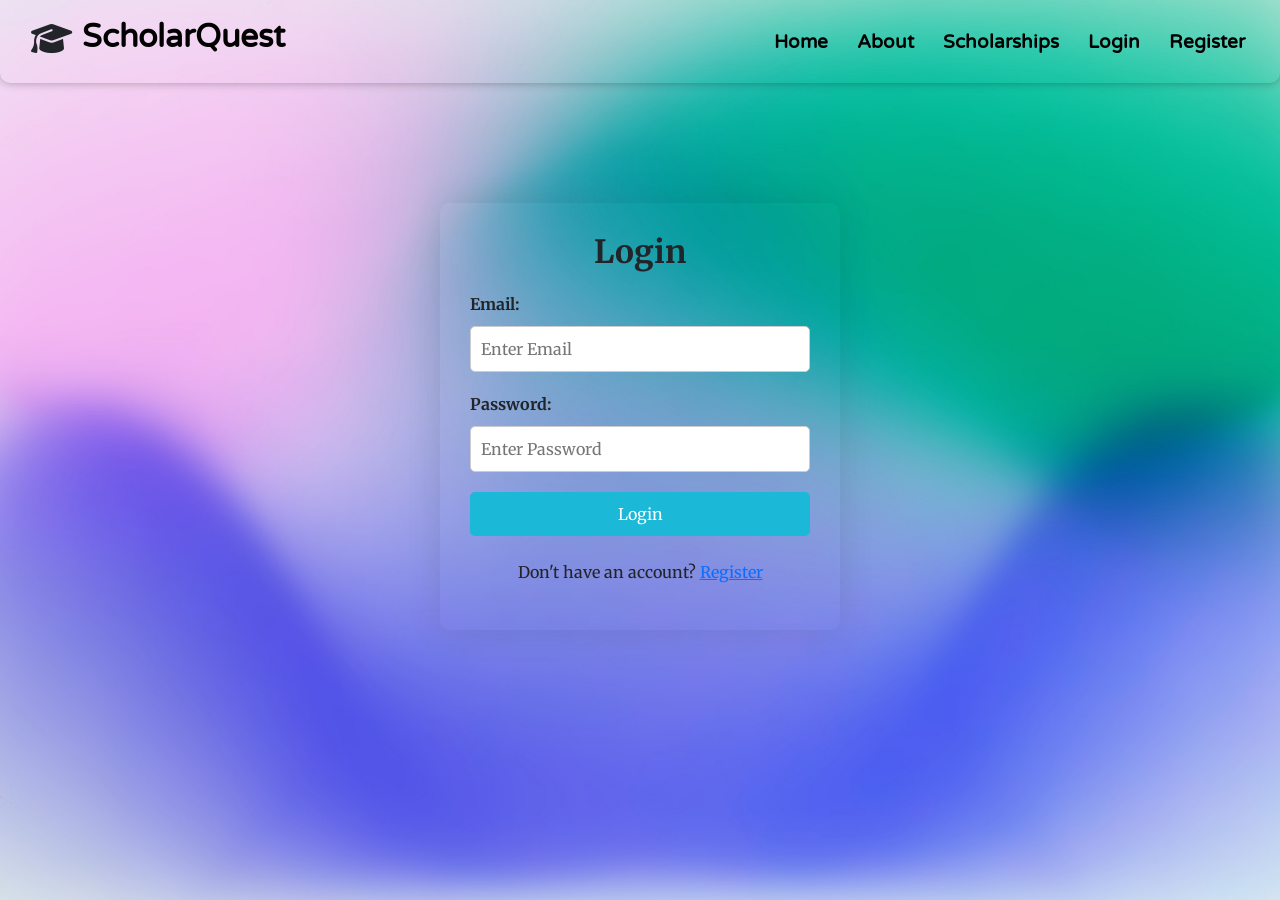
<file: web/login.html>
<!DOCTYPE html>
<html lang="en">
<head>
    <meta charset="UTF-8">
    <meta name="viewport" content="width=device-width, initial-scale=1.0">
    <title>Login</title>
    <link rel="stylesheet" href="https://cdn.jsdelivr.net/npm/bootstrap-icons@1.3.0/font/bootstrap-icons.css">
    <link href="https://cdn.jsdelivr.net/npm/bootstrap@5.3.2/dist/css/bootstrap.min.css" rel="stylesheet" integrity="sha384-T3c6CoIi6uLrA9TneNEoa7RxnatzjcDSCmG1MXxSR1GAsXEV/Dwwykc2MPK8M2HN" crossorigin="anonymous">
    <link rel="stylesheet" href="style.css">
    <link rel="stylesheet" href="https://cdnjs.cloudflare.com/ajax/libs/font-awesome/6.5.1/css/all.min.css" integrity="sha512-DTOQO9RWCH3ppGqcWaEA1BIZOC6xxalwEsw9c2QQeAIftl+Vegovlnee1c9QX4TctnWMn13TZye+giMm8e2LwA==" crossorigin="anonymous" referrerpolicy="no-referrer" />

    <link rel="preconnect" href="https://fonts.googleapis.com">
    <link rel="preconnect" href="https://fonts.gstatic.com" crossorigin>
    <link href="https://fonts.googleapis.com/css2?family=Merriweather:ital,opsz,wght@0,18..144,300..900;1,18..144,300..900&display=swap" rel="stylesheet">

    <link rel="preconnect" href="https://fonts.googleapis.com">
    <link rel="preconnect" href="https://fonts.gstatic.com" crossorigin>
    <link href="https://fonts.googleapis.com/css2?family=Varela+Round&display=swap" rel="stylesheet">

</head>

<body>
    <header>
        <div class="logo">
            <i class="fa-solid fa-graduation-cap"></i>
            <a href="index.html"><h2><b>ScholarQuest </b></h2></a>
        </div>
        <nav>
            <ul>
                <li><a href="index.html"><b>Home</b></a></li>
                <li><a href="about.html"><b>About</b></a></li>
                <li><a href="scholarship.html"><b>Scholarships</b></a></li>
                <li><a href="login.html"><b>Login</b></a></li>
                <li><a href="register.html"><b>Register</b></a></li>
            </ul>
        </nav>
    </header>

    <section class="form-container">
        <form action="Login" method="post">
            <h2><b>Login</b></h2>
            <label for="email"><b>Email:</b></label>
            <input type="text" id="email" name="email" placeholder="Enter Email" required>
            
            <label for="password"><b>Password:</b></label>
            <input type="password" id="password" name="password" placeholder="Enter Password" required>
            
            <button type="submit">Login</button>
            <br>
            <p>Don't have an account? <a href="register.html">Register</a></p>
        </form>
    </section>
</body>
</html>
</file>
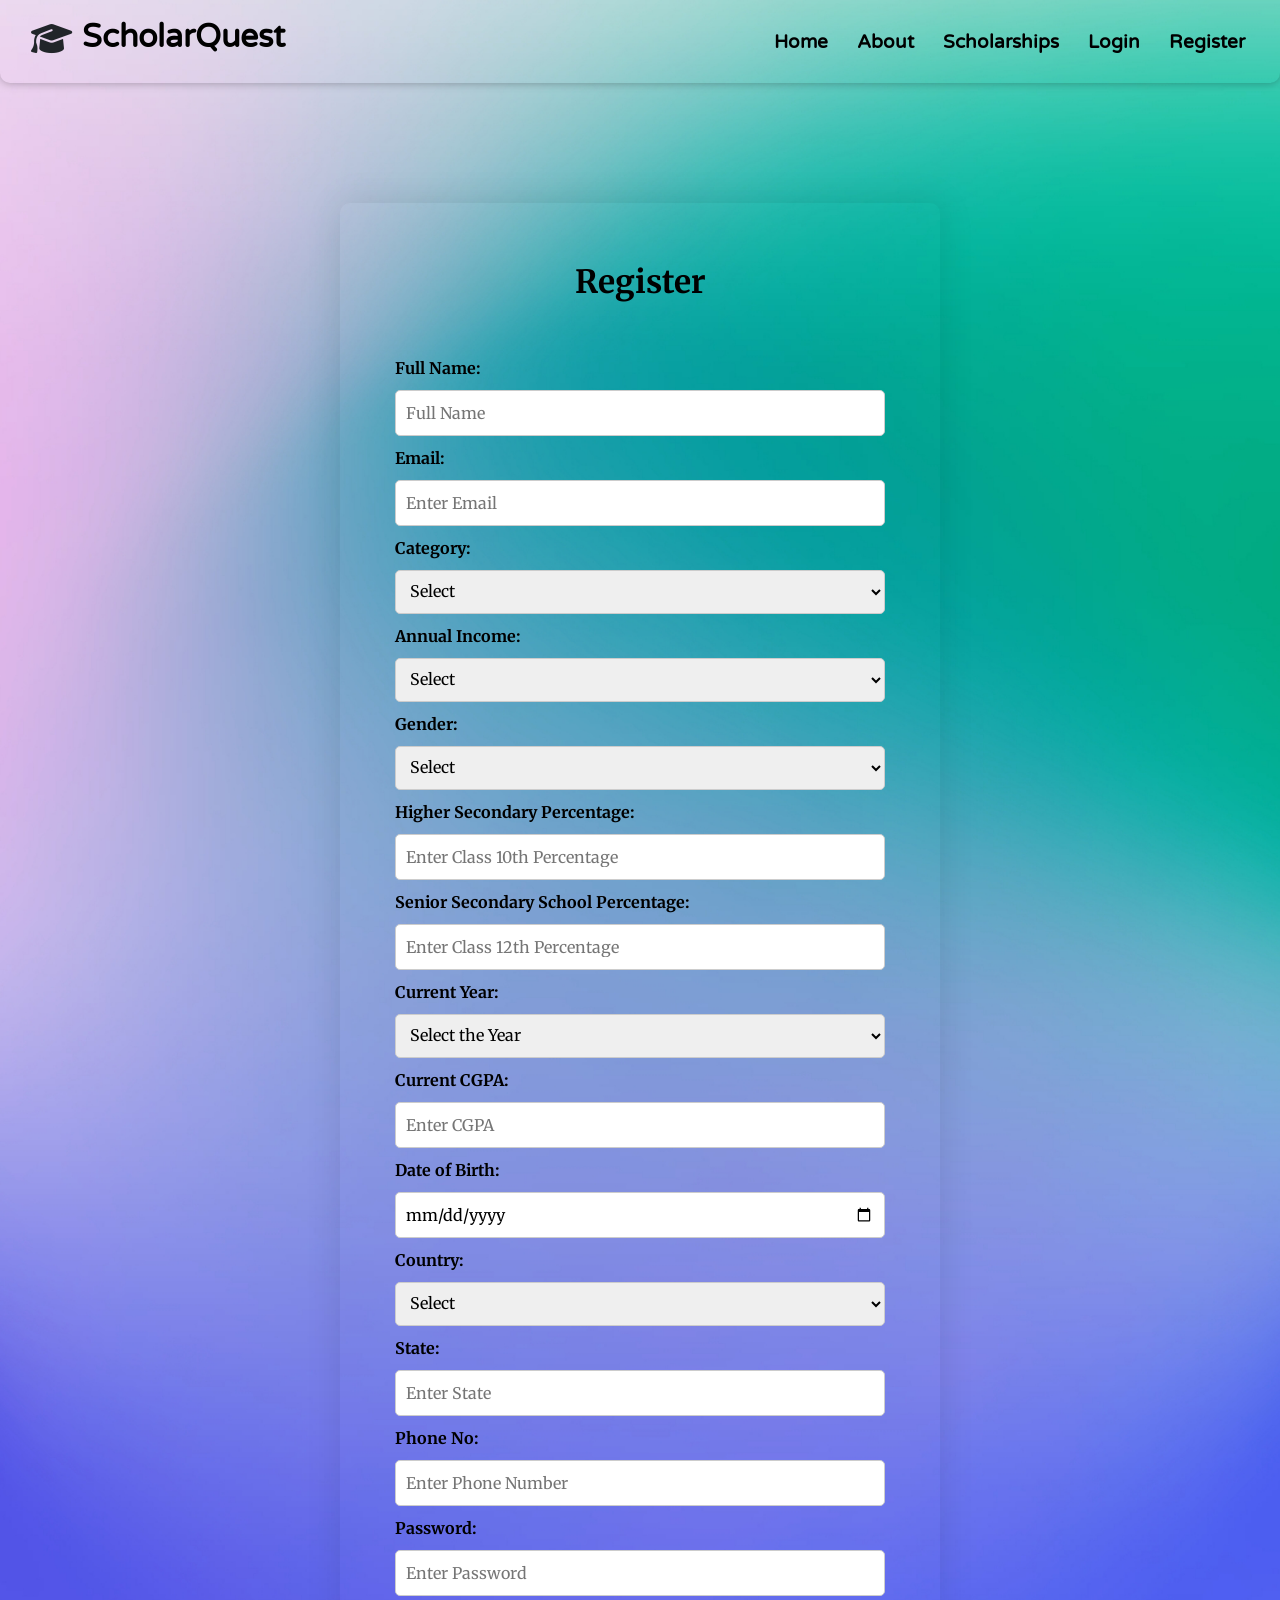
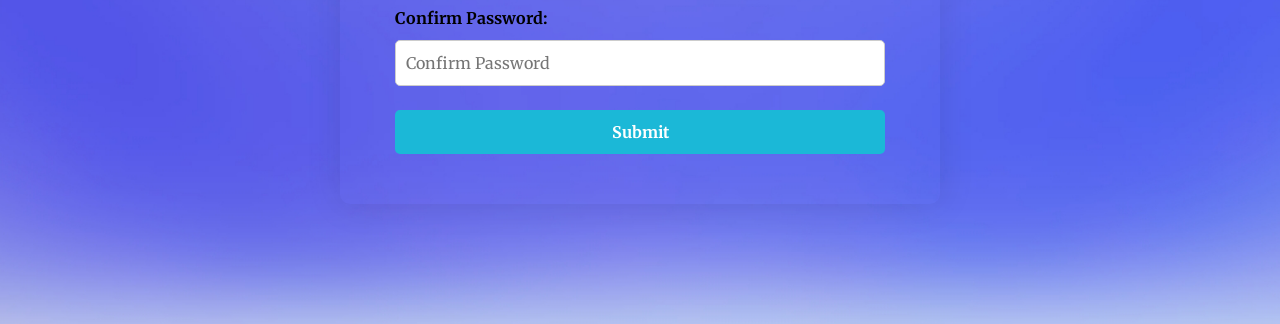
<file: web/register.html>
<!DOCTYPE html>
<html lang="en">
<head>
    <meta charset="UTF-8">
    <meta name="viewport" content="width=device-width, initial-scale=1.0">
    <title>Register</title>
    <link rel="stylesheet" href="https://cdn.jsdelivr.net/npm/bootstrap-icons@1.3.0/font/bootstrap-icons.css">
    <link href="https://cdn.jsdelivr.net/npm/bootstrap@5.3.2/dist/css/bootstrap.min.css" rel="stylesheet" integrity="sha384-T3c6CoIi6uLrA9TneNEoa7RxnatzjcDSCmG1MXxSR1GAsXEV/Dwwykc2MPK8M2HN" crossorigin="anonymous">
    <link rel="stylesheet" href="style.css">
    <link rel="stylesheet" href="https://cdnjs.cloudflare.com/ajax/libs/font-awesome/6.5.1/css/all.min.css" integrity="sha512-DTOQO9RWCH3ppGqcWaEA1BIZOC6xxalwEsw9c2QQeAIftl+Vegovlnee1c9QX4TctnWMn13TZye+giMm8e2LwA==" crossorigin="anonymous" referrerpolicy="no-referrer" />

    <link rel="preconnect" href="https://fonts.googleapis.com">
    <link rel="preconnect" href="https://fonts.gstatic.com" crossorigin>
    <link href="https://fonts.googleapis.com/css2?family=Merriweather:ital,opsz,wght@0,18..144,300..900;1,18..144,300..900&display=swap" rel="stylesheet">

    <link rel="preconnect" href="https://fonts.googleapis.com">
    <link rel="preconnect" href="https://fonts.gstatic.com" crossorigin>
    <link href="https://fonts.googleapis.com/css2?family=Varela+Round&display=swap" rel="stylesheet">

</head>
<body>
    <header>
        <div class="logo">
            <i class="fa-solid fa-graduation-cap"></i>
            <a href="index.html"><h2><b>ScholarQuest </b></h2></a>
        </div>
        <nav>
            <ul>
                <li><a href="index.html"><b>Home</b></a></li>
                <li><a href="about.html"><b>About</b></a></li>
                <li><a href="scholarship.html"><b>Scholarships</b></a></li>
                <li><a href="login.html"><b>Login</b></a></li>
                <li><a href="register.html"><b>Register</b></a></li>
            </ul>
        </nav>
    </header>

    <section class="reg-form-container">
        <form action="register" method="post">

            <h2><b>Register</b></h2>
            <br>

            <label for="fullName"><b>Full Name:</b></label>
            <input type="text" placeholder="Full Name" id="fullname" name="fullname" required> 
            
            <label for="email"><b>Email:</b></label>
            <input type="email" placeholder="Enter Email" id="email" name="email" required>
            
            <label for="category"><b>Category:</b></label>
            <!-- <input type="text" placeholder="enter category" id="category" name="category"><br><br>-->
            <select id="category" name="category" required>
                    <option value="Select">Select</option>
                    <option value="General">General</option>
                    <option value="OBC">OBC</option>
                    <option value="ST">ST</option>
                    <option value="SC">SC</option></select>
            </select>
            
            <label for="income"><b>Annual Income:</b></label>
               <!-- <input type="number" id="income" name="income">-->
                <select id="income" name="income" required>
                    <option value="Select">Select</option>
                    <option value="less than 1 lakh">less than 1 lakh</option>
                    <option value=" 1 lakh - 3 lakh">1 lakh - 3 lakh</option>
                    <option value="5 lakh - 7 lakh">5 lakh - 7 lakh</option>
                    <option value="7 lakh and above">7 lakh and above</option>
                </select>

            <label for="gender"><b>Gender:</b></label>
            <select id="gender" name="gender" required>
                <option value="Select">Select</option>
                <option value="Male" id="male">Male</option>
                <option value="Female" id="female">Female</option>
                <option value="prefer_not_to_say" id="prefer_not_to_say">Prefer not to say</option>
            </select>
            
            <label for="high_School"><b>Higher Secondary Percentage:</b></label>
            <input type="text" placeholder="Enter Class 10th Percentage" id="higher_School" name="higher_School">
            
            <label for="senior_School"><b>Senior Secondary School Percentage:</b></label>
            <input type="text" placeholder="Enter Class 12th Percentage" id="senior_School" name="senior_School">
            
            <label for="year"><b>Current Year:</b></label>
            <select id="year" name="year">
                <option value="Select">Select the Year</option>
                <option value="first" id="first">1st Year</option>
                <option value="second" id="second">2nd Year</option>
                <option value="third" id="third">3rd Year</option>
                <option value="fourth" id="fourth">4th Year</option>
                <option value="Pg" id="pg">Post Graduate</option>
            </select>
            
            <label for="CGPA"><b>Current CGPA:</b></label>
            <input type="text" placeholder="Enter CGPA" id="CGPA" name="CGPA">
            
            <label for="dob"><b>Date of Birth:</b></label>
            <input type="date" placeholder="DD-MM-YYYY" id="dob" name="dob" required>
            
            <label for="country"><b>Country:</b></label>
            <select id="country" name="country" required>
                <option value="Select">Select</option>
                <option value="India" id="male">India</option>
                <option value="abroad" id="male">Abroad</option>
            </select>
            
            <label for="state"><b>State:</b></label>
            <input type="text" placeholder="Enter State" id="state" name="state" required>
            
            <label for="contact"><b>Phone No:</b></label>
            <input type="tel" placeholder="Enter Phone Number" id="phone" name="phone" required>
            
            <label for="password"><b>Password:</b></label>
            <input type="password" placeholder="Enter Password" id="password" name="password" required>
            
            <label for="Confirm Password"><b>Confirm Password:</b></label>
            <input type="password" placeholder="Confirm Password" id="password" name="ConfirmPassword" required>
            <br>
            <button type="Submit"><b>Submit</b></button>
    </section>
      
        <!--<div id = "section">
            <div id="registerbox"> 
                <span i="sectionheading">
                    <h1>Registration form</h1>
                </span><br>
                <form action="register" method="post">
                <label for="fullName">Full Name:</label>
                <input type="text" placeholder="First name" id="firstName" name="firstName">
                <input type="text" placeholder="Last name" id="lastName" name="lastName"><br><br>
                <label for="email">Email:</label>
                <input type="email" placeholder="enter email" id="email" name="email"><br><br>
                <label for="category">Category:</label>
                <input type="text" placeholder="enter category" id="category" name="category"><br><br>
                <label for="income">Income:</label>-->
               <!-- <input type="number" id="income" name="income">-->
            <!-- <select id="income" name="income">
                    <option value="less than 1 lakh">less than 1 lakh</option>
                    <option value=" 1 lakh- 3 lakh">1 lakh- 3 lakh</option>
                    <option value="5 lakh- 7 lakh">5 lakh- 7 lakh</option>
                    <option value="7 lakh and above">7 lakh and above</option></select><br><br>
                <label for="gender">Gender:</label>
                <input type="radio" id="male" name="gender" value="male">
                <label for="male">Male</label>
                 <input type="radio" id="female" name="gender" value="female">
                 <label for="female">Female</label>
                 <input type="radio" id="prefer_not_to_say" name="gender" value="prefer_not_to_say">
                 <label for="prefer_not_to_say">Prefer not to say</label><br><br>
                 <label for="dob">DOB:</label>
                <input type="date" placeholder="enter dob" id="dob" name="dob"><br><br>
                <label for="country">Country:</label>
                <input type="text" placeholder="enter country" id="country" name="country"><br><br>
                <label for="state">State:</label>
                <input type="text" placeholder="enter state" id="state" name="state"><br><br>
                <label for="contact">Contact:</label>
                <input type="number" placeholder="enter contact" id="contact" name="contact"><br><br>
                <label for="password">Password:</label>
                <input type="password" placeholder="enter password" id="password" name="password"><br><br>
                <label for="password">Confirm Password:</label>
                <input type="password" placeholder="confirm password" id="password" name="ConfirmPassword"><br><br>
                <input type="submit" value="submit">
                </form>
                 </div>
         </div>-->
</body>      

</html>
</file>
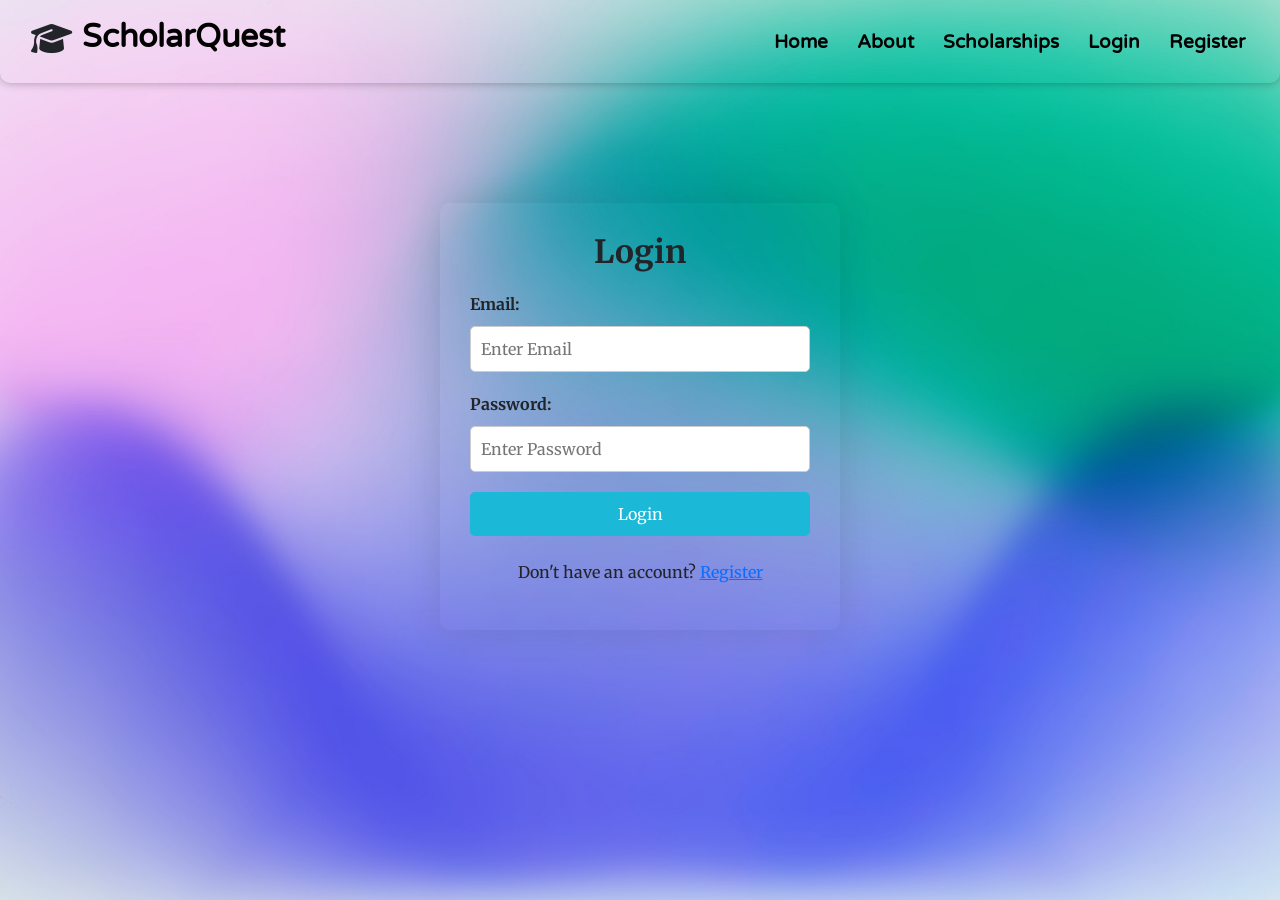
<file: src/main/webapp/login.html>
<!DOCTYPE html>
<html lang="en">
<head>
    <meta charset="UTF-8">
    <meta name="viewport" content="width=device-width, initial-scale=1.0">
    <title>Login</title>
    <link rel="stylesheet" href="https://cdn.jsdelivr.net/npm/bootstrap-icons@1.3.0/font/bootstrap-icons.css">
    <link href="https://cdn.jsdelivr.net/npm/bootstrap@5.3.2/dist/css/bootstrap.min.css" rel="stylesheet" integrity="sha384-T3c6CoIi6uLrA9TneNEoa7RxnatzjcDSCmG1MXxSR1GAsXEV/Dwwykc2MPK8M2HN" crossorigin="anonymous">
    <link rel="stylesheet" href="css/style.css">
    <link rel="stylesheet" href="https://cdnjs.cloudflare.com/ajax/libs/font-awesome/6.5.1/css/all.min.css" integrity="sha512-DTOQO9RWCH3ppGqcWaEA1BIZOC6xxalwEsw9c2QQeAIftl+Vegovlnee1c9QX4TctnWMn13TZye+giMm8e2LwA==" crossorigin="anonymous" referrerpolicy="no-referrer" />

    <link rel="preconnect" href="https://fonts.googleapis.com">
    <link rel="preconnect" href="https://fonts.gstatic.com" crossorigin>
    <link href="https://fonts.googleapis.com/css2?family=Merriweather:ital,opsz,wght@0,18..144,300..900;1,18..144,300..900&display=swap" rel="stylesheet">

    <link rel="preconnect" href="https://fonts.googleapis.com">
    <link rel="preconnect" href="https://fonts.gstatic.com" crossorigin>
    <link href="https://fonts.googleapis.com/css2?family=Varela+Round&display=swap" rel="stylesheet">

</head>

<body>
    <header>
        <div class="logo">
            <i class="fa-solid fa-graduation-cap"></i>
            <a href="index.html"><h2><b>ScholarQuest </b></h2></a>
        </div>
        <nav>
            <ul>
                <li><a href="index.html"><b>Home</b></a></li>
                <li><a href="about.html"><b>About</b></a></li>
                <li><a href="scholarship.html"><b>Scholarships</b></a></li>
                <li><a href="login.html"><b>Login</b></a></li>
                <li><a href="register.html"><b>Register</b></a></li>
            </ul>
        </nav>
    </header>

    <section class="form-container">
        <form action="Login" method="post">
            <h2><b>Login</b></h2>
            <label for="email"><b>Email:</b></label>
            <input type="text" id="email" name="email" placeholder="Enter Email" required>
            
            <label for="password"><b>Password:</b></label>
            <input type="password" id="password" name="password" placeholder="Enter Password" required>
            
            <button type="submit">Login</button>
            <br>
            <p>Don't have an account? <a href="register.html">Register</a></p>
        </form>
    </section>
</body>
</html>
</file>
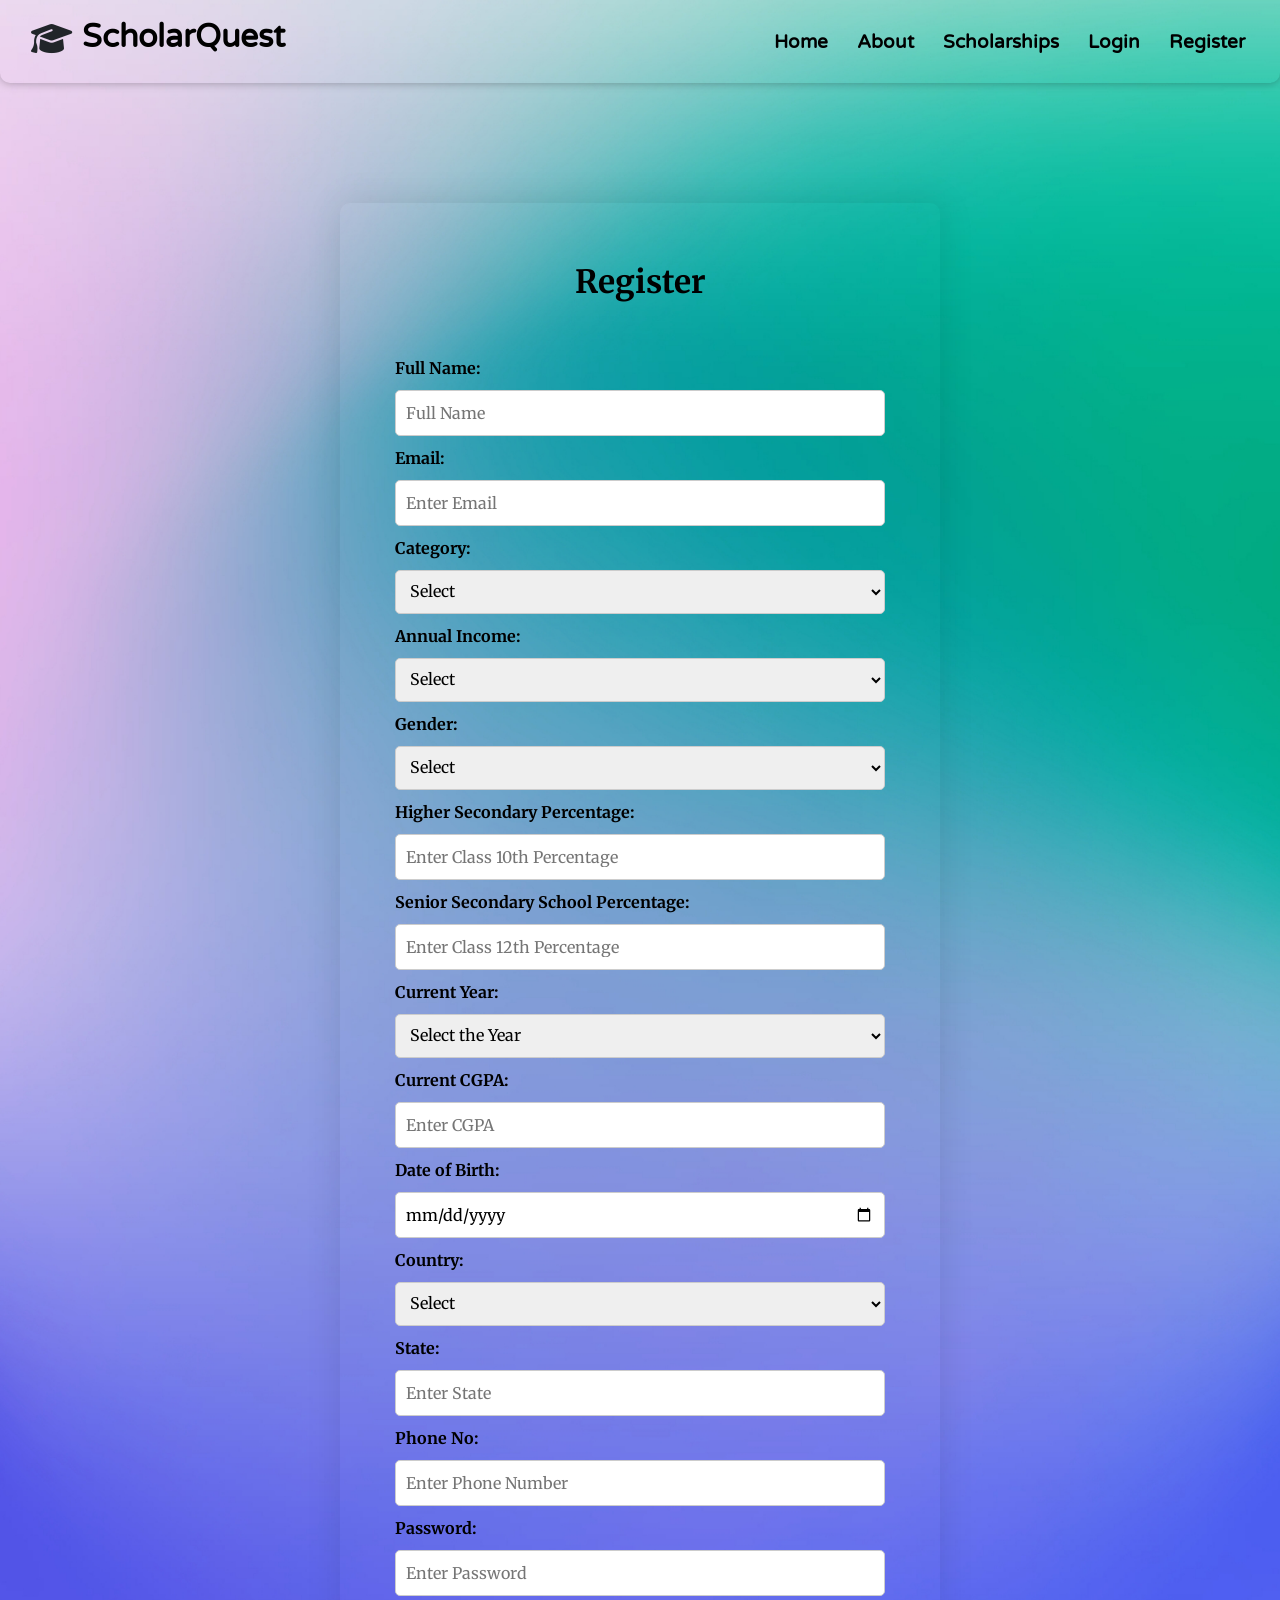
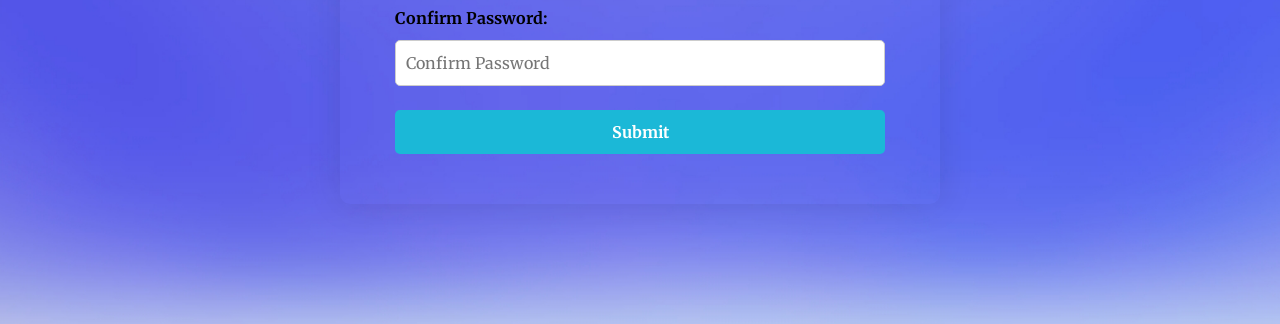
<file: src/main/webapp/register.html>
<!DOCTYPE html>
<html lang="en">
<head>
    <meta charset="UTF-8">
    <meta name="viewport" content="width=device-width, initial-scale=1.0">
    <title>Register</title>
    <link rel="stylesheet" href="https://cdn.jsdelivr.net/npm/bootstrap-icons@1.3.0/font/bootstrap-icons.css">
    <link href="https://cdn.jsdelivr.net/npm/bootstrap@5.3.2/dist/css/bootstrap.min.css" rel="stylesheet" integrity="sha384-T3c6CoIi6uLrA9TneNEoa7RxnatzjcDSCmG1MXxSR1GAsXEV/Dwwykc2MPK8M2HN" crossorigin="anonymous">
    <link rel="stylesheet" href="css/style.css">
    <link rel="stylesheet" href="https://cdnjs.cloudflare.com/ajax/libs/font-awesome/6.5.1/css/all.min.css" integrity="sha512-DTOQO9RWCH3ppGqcWaEA1BIZOC6xxalwEsw9c2QQeAIftl+Vegovlnee1c9QX4TctnWMn13TZye+giMm8e2LwA==" crossorigin="anonymous" referrerpolicy="no-referrer" />

    <link rel="preconnect" href="https://fonts.googleapis.com">
    <link rel="preconnect" href="https://fonts.gstatic.com" crossorigin>
    <link href="https://fonts.googleapis.com/css2?family=Merriweather:ital,opsz,wght@0,18..144,300..900;1,18..144,300..900&display=swap" rel="stylesheet">

    <link rel="preconnect" href="https://fonts.googleapis.com">
    <link rel="preconnect" href="https://fonts.gstatic.com" crossorigin>
    <link href="https://fonts.googleapis.com/css2?family=Varela+Round&display=swap" rel="stylesheet">

</head>
<body>
    <header>
        <div class="logo">
            <i class="fa-solid fa-graduation-cap"></i>
            <a href="index.html"><h2><b>ScholarQuest </b></h2></a>
        </div>
        <nav>
            <ul>
                <li><a href="index.html"><b>Home</b></a></li>
                <li><a href="about.html"><b>About</b></a></li>
                <li><a href="scholarship.html"><b>Scholarships</b></a></li>
                <li><a href="login.html"><b>Login</b></a></li>
                <li><a href="register.html"><b>Register</b></a></li>
            </ul>
        </nav>
    </header>

    <section class="reg-form-container">
        <form action="register" method="post">

            <h2><b>Register</b></h2>
            <br>

            <label for="fullName"><b>Full Name:</b></label>
            <input type="text" placeholder="Full Name" id="fullname" name="fullname" required> 
            
            <label for="email"><b>Email:</b></label>
            <input type="email" placeholder="Enter Email" id="email" name="email" required>
            
            <label for="category"><b>Category:</b></label>
            <!-- <input type="text" placeholder="enter category" id="category" name="category"><br><br>-->
            <select id="category" name="category" required>
                    <option value="Select">Select</option>
                    <option value="General">General</option>
                    <option value="OBC">OBC</option>
                    <option value="ST">ST</option>
                    <option value="SC">SC</option></select>
            </select>
            
            <label for="income"><b>Annual Income:</b></label>
               <!-- <input type="number" id="income" name="income">-->
                <select id="income" name="income" required>
                    <option value="Select">Select</option>
                    <option value="less than 1 lakh">less than 1 lakh</option>
                    <option value=" 1 lakh - 3 lakh">1 lakh - 3 lakh</option>
                    <option value="5 lakh - 7 lakh">5 lakh - 7 lakh</option>
                    <option value="7 lakh and above">7 lakh and above</option>
                </select>

            <label for="gender"><b>Gender:</b></label>
            <select id="gender" name="gender" required>
                <option value="Select">Select</option>
                <option value="Male" id="male">Male</option>
                <option value="Female" id="female">Female</option>
                <option value="prefer_not_to_say" id="prefer_not_to_say">Prefer not to say</option>
            </select>
            
            <label for="high_School"><b>Higher Secondary Percentage:</b></label>
            <input type="text" placeholder="Enter Class 10th Percentage" id="higher_School" name="higher_School">
            
            <label for="senior_School"><b>Senior Secondary School Percentage:</b></label>
            <input type="text" placeholder="Enter Class 12th Percentage" id="senior_School" name="senior_School">
            
            <label for="year"><b>Current Year:</b></label>
            <select id="year" name="year">
                <option value="Select">Select the Year</option>
                <option value="first" id="first">1st Year</option>
                <option value="second" id="second">2nd Year</option>
                <option value="third" id="third">3rd Year</option>
                <option value="fourth" id="fourth">4th Year</option>
                <option value="Pg" id="pg">Post Graduate</option>
            </select>
            
            <label for="CGPA"><b>Current CGPA:</b></label>
            <input type="text" placeholder="Enter CGPA" id="CGPA" name="CGPA">
            
            <label for="dob"><b>Date of Birth:</b></label>
            <input type="date" placeholder="DD-MM-YYYY" id="dob" name="dob" required>
            
            <label for="country"><b>Country:</b></label>
            <select id="country" name="country" required>
                <option value="Select">Select</option>
                <option value="India" id="male">India</option>
                <option value="abroad" id="male">Abroad</option>
            </select>
            
            <label for="state"><b>State:</b></label>
            <input type="text" placeholder="Enter State" id="state" name="state" required>
            
            <label for="contact"><b>Phone No:</b></label>
            <input type="tel" placeholder="Enter Phone Number" id="phone" name="phone" required>
            
            <label for="password"><b>Password:</b></label>
            <input type="password" placeholder="Enter Password" id="password" name="password" required>
            
            <label for="Confirm Password"><b>Confirm Password:</b></label>
            <input type="password" placeholder="Confirm Password" id="password" name="ConfirmPassword" required>
            <br>
            <button type="Submit"><b>Submit</b></button>
    </section>
      
        <!--<div id = "section">
            <div id="registerbox"> 
                <span i="sectionheading">
                    <h1>Registration form</h1>
                </span><br>
                <form action="register" method="post">
                <label for="fullName">Full Name:</label>
                <input type="text" placeholder="First name" id="firstName" name="firstName">
                <input type="text" placeholder="Last name" id="lastName" name="lastName"><br><br>
                <label for="email">Email:</label>
                <input type="email" placeholder="enter email" id="email" name="email"><br><br>
                <label for="category">Category:</label>
                <input type="text" placeholder="enter category" id="category" name="category"><br><br>
                <label for="income">Income:</label>-->
               <!-- <input type="number" id="income" name="income">-->
            <!-- <select id="income" name="income">
                    <option value="less than 1 lakh">less than 1 lakh</option>
                    <option value=" 1 lakh- 3 lakh">1 lakh- 3 lakh</option>
                    <option value="5 lakh- 7 lakh">5 lakh- 7 lakh</option>
                    <option value="7 lakh and above">7 lakh and above</option></select><br><br>
                <label for="gender">Gender:</label>
                <input type="radio" id="male" name="gender" value="male">
                <label for="male">Male</label>
                 <input type="radio" id="female" name="gender" value="female">
                 <label for="female">Female</label>
                 <input type="radio" id="prefer_not_to_say" name="gender" value="prefer_not_to_say">
                 <label for="prefer_not_to_say">Prefer not to say</label><br><br>
                 <label for="dob">DOB:</label>
                <input type="date" placeholder="enter dob" id="dob" name="dob"><br><br>
                <label for="country">Country:</label>
                <input type="text" placeholder="enter country" id="country" name="country"><br><br>
                <label for="state">State:</label>
                <input type="text" placeholder="enter state" id="state" name="state"><br><br>
                <label for="contact">Contact:</label>
                <input type="number" placeholder="enter contact" id="contact" name="contact"><br><br>
                <label for="password">Password:</label>
                <input type="password" placeholder="enter password" id="password" name="password"><br><br>
                <label for="password">Confirm Password:</label>
                <input type="password" placeholder="confirm password" id="password" name="ConfirmPassword"><br><br>
                <input type="submit" value="submit">
                </form>
                 </div>
         </div>-->
</body>      

</html>
</file>
<file: web/style.css>
* {
    margin: 0;
    padding: 0;
    box-sizing: border-box;
}

body {
    font-family: "Merriweather", Arial, sans-serif;
    font-optical-sizing: auto;
    font-style: normal;
    font-weight: 450;
    font-variation-settings: "wdth" 100;

    background-position: center;
    display: flex;
    flex-direction: column;
    min-height: 100vh;
    /* background: #ad5389;
    background: -webkit-linear-gradient(to top, #DAE2F8, #D6A4A4);
    background: linear-gradient(135deg, #c2e9fb, #a1c4fd, #CBEAEC); */

    background-image: url("../images/RTUFCD.png");
    background-position: center center;
    background-repeat: no-repeat;
    background-size: cover;


}

header {
    font-family: "Varela Round", Arial, sans-serif;
    font-weight: 400;
    font-weight: 550;
    font-style: normal;

    display: flex;
    justify-content: space-between;
    align-items: center;
    padding: 0.8%;
    border-bottom-left-radius: 10px;
    border-bottom-right-radius: 10px;
    box-shadow: 0px 0px 10px 0px rgba(0,0,0,0.3);
    /* border: 0.1px solid rgb(114, 114, 114); */
    background-color: transparent; 

}

.logo {
    display: flex;
    align-items: center;
    margin-left: 1.65%;
}

.logo i {
    height: 30px; 
    margin-right: 10px;
    font-size: 33px;
    margin-top: -10px;
}

.logo a {
    font-size: 25px;
    font-weight: bolder;
    text-decoration: none;
    position: relative;
    color: black;
}

nav {
    padding-left: 5%;
    margin-top: 2vh;
}

nav ul {
    list-style-type: none;
    text-align: center;
}

nav ul li {
    display: inline-block;
    margin-right: 25px;
    position: relative;
}

nav ul li a {
    text-decoration: none;
    color: black;
    font-weight: bolder;
    font-size: larger;
    position: relative;
    transition: color 0.3s ease-in-out;
}

nav ul li a::after {
    content: '';
    position: absolute;
    width: 100%;
    height: 2px;
    background-color: #000307;
    bottom: 0;
    left: 0;
    transform: scaleX(0);
    transform-origin: left;
    transition: transform 0.3s ease-in-out;
}

nav ul li a:hover {
    color: red;
}

nav ul li a:hover::after {
    transform: scaleX(1);
}

.form-container {
    background-color: transparent;
    margin: 120px auto;
    padding: 30px;
    border-radius: 10px;
    box-shadow: 0px 0px 36px 0px rgba(0,0,0,0.1);
    max-width: 400px;
    width: 700px;
}

.form-container h2 {
    margin-bottom: 20px;
    text-align: center;
}

.form-container form {
    display: flex;
    flex-direction: column;
}

.form-container form label {
    margin-bottom: 10px;
}

.form-container form input {
    margin-bottom: 20px;
    padding: 10px;
    border: 1px solid #ccc;
    border-radius: 5px;
}

.form-container form button {
    padding: 10px;
    border: none;
    border-radius: 5px;
    background-color: #1bb8d7;
    color: white;
    cursor: pointer;
}

.form-container p {
    text-align: center;
}

/* Register CSS */

.reg-form-container {
    background-color: transparent;
    margin: 120px auto;
    padding: 30px;
    border-radius: 10px;
    box-shadow: 0px 0px 36px 0px rgba(0,0,0,0.1);
    max-width: 600px;
    width: 700px;
}

.reg-form-container h2 {
    margin-bottom: 20px;
    text-align: center;
    color: black;
    margin-top: 30px;
}

.reg-form-container form {
    display: flex;
    flex-direction: column;
}

.reg-form-container form label {
    margin-bottom: 10px;
    display: block;
    margin: 10px 0;
    color: black;
    text-align: left;
    margin-left: 25px;
}

.reg-form-container form select,
.reg-form-container form input[type="text"],
.reg-form-container form input[type="email"],
.reg-form-container form input[type="tel"],
.reg-form-container form input[type="password"],
.reg-form-container form input[type="date"] {
    margin-left: 25px;
    margin-right: 25px;
    padding: 10px;
    border: 1px solid #ccc;
    border-radius: 5px;
}

.reg-form-container form .year-sem-container {
    display: flex;
    justify-content: space-between;
    margin-left: 25px;
    margin-right: 25px;
}

.reg-form-container form .year-sem-container input {
    width: 48%;
    display: inline-block;
} 

.reg-form-container form button {
    padding: 10px;
    border: none;
    border-radius: 5px;
    background-color: #1bb8d7;
    color: white;
    cursor: pointer;
    margin-bottom: 20px;
    margin-right: 25px;
    margin-left: 25px;
}

.reg-form-container p {
    text-align: center;
}
</file>
<file: src/main/webapp/css/style.css>
* {
    margin: 0;
    padding: 0;
    box-sizing: border-box;
}

body {
    font-family: "Merriweather", Arial, sans-serif;
    font-optical-sizing: auto;
    font-style: normal;
    font-weight: 450;
    font-variation-settings: "wdth" 100;

    background-position: center;
    display: flex;
    flex-direction: column;
    min-height: 100vh;
    /* background: #ad5389;
    background: -webkit-linear-gradient(to top, #DAE2F8, #D6A4A4);
    background: linear-gradient(135deg, #c2e9fb, #a1c4fd, #CBEAEC); */

    background-image: url("../images/RTUFCD.png");
    background-position: center center;
    background-repeat: no-repeat;
    background-size: cover;


}

header {
    font-family: "Varela Round", Arial, sans-serif;
    font-weight: 400;
    font-weight: 550;
    font-style: normal;

    display: flex;
    justify-content: space-between;
    align-items: center;
    padding: 0.8%;
    border-bottom-left-radius: 10px;
    border-bottom-right-radius: 10px;
    box-shadow: 0px 0px 10px 0px rgba(0,0,0,0.3);
    /* border: 0.1px solid rgb(114, 114, 114); */
    background-color: transparent; 

}

.logo {
    display: flex;
    align-items: center;
    margin-left: 1.65%;
}

.logo i {
    height: 30px; 
    margin-right: 10px;
    font-size: 33px;
    margin-top: -10px;
}

.logo a {
    font-size: 25px;
    font-weight: bolder;
    text-decoration: none;
    position: relative;
    color: black;
}

nav {
    padding-left: 5%;
    margin-top: 2vh;
}

nav ul {
    list-style-type: none;
    text-align: center;
}

nav ul li {
    display: inline-block;
    margin-right: 25px;
    position: relative;
}

nav ul li a {
    text-decoration: none;
    color: black;
    font-weight: bolder;
    font-size: larger;
    position: relative;
    transition: color 0.3s ease-in-out;
}

nav ul li a::after {
    content: '';
    position: absolute;
    width: 100%;
    height: 2px;
    background-color: #000307;
    bottom: 0;
    left: 0;
    transform: scaleX(0);
    transform-origin: left;
    transition: transform 0.3s ease-in-out;
}

nav ul li a:hover {
    color: red;
}

nav ul li a:hover::after {
    transform: scaleX(1);
}

.form-container {
    background-color: transparent;
    margin: 120px auto;
    padding: 30px;
    border-radius: 10px;
    box-shadow: 0px 0px 36px 0px rgba(0,0,0,0.1);
    max-width: 400px;
    width: 700px;
}

.form-container h2 {
    margin-bottom: 20px;
    text-align: center;
}

.form-container form {
    display: flex;
    flex-direction: column;
}

.form-container form label {
    margin-bottom: 10px;
}

.form-container form input {
    margin-bottom: 20px;
    padding: 10px;
    border: 1px solid #ccc;
    border-radius: 5px;
}

.form-container form button {
    padding: 10px;
    border: none;
    border-radius: 5px;
    background-color: #1bb8d7;
    color: white;
    cursor: pointer;
}

.form-container p {
    text-align: center;
}

/* Register CSS */

.reg-form-container {
    background-color: transparent;
    margin: 120px auto;
    padding: 30px;
    border-radius: 10px;
    box-shadow: 0px 0px 36px 0px rgba(0,0,0,0.1);
    max-width: 600px;
    width: 700px;
}

.reg-form-container h2 {
    margin-bottom: 20px;
    text-align: center;
    color: black;
    margin-top: 30px;
}

.reg-form-container form {
    display: flex;
    flex-direction: column;
}

.reg-form-container form label {
    margin-bottom: 10px;
    display: block;
    margin: 10px 0;
    color: black;
    text-align: left;
    margin-left: 25px;
}

.reg-form-container form select,
.reg-form-container form input[type="text"],
.reg-form-container form input[type="email"],
.reg-form-container form input[type="tel"],
.reg-form-container form input[type="password"],
.reg-form-container form input[type="date"] {
    margin-left: 25px;
    margin-right: 25px;
    padding: 10px;
    border: 1px solid #ccc;
    border-radius: 5px;
}

.reg-form-container form .year-sem-container {
    display: flex;
    justify-content: space-between;
    margin-left: 25px;
    margin-right: 25px;
}

.reg-form-container form .year-sem-container input {
    width: 48%;
    display: inline-block;
} 

.reg-form-container form button {
    padding: 10px;
    border: none;
    border-radius: 5px;
    background-color: #1bb8d7;
    color: white;
    cursor: pointer;
    margin-bottom: 20px;
    margin-right: 25px;
    margin-left: 25px;
}

.reg-form-container p {
    text-align: center;
}
</file>
